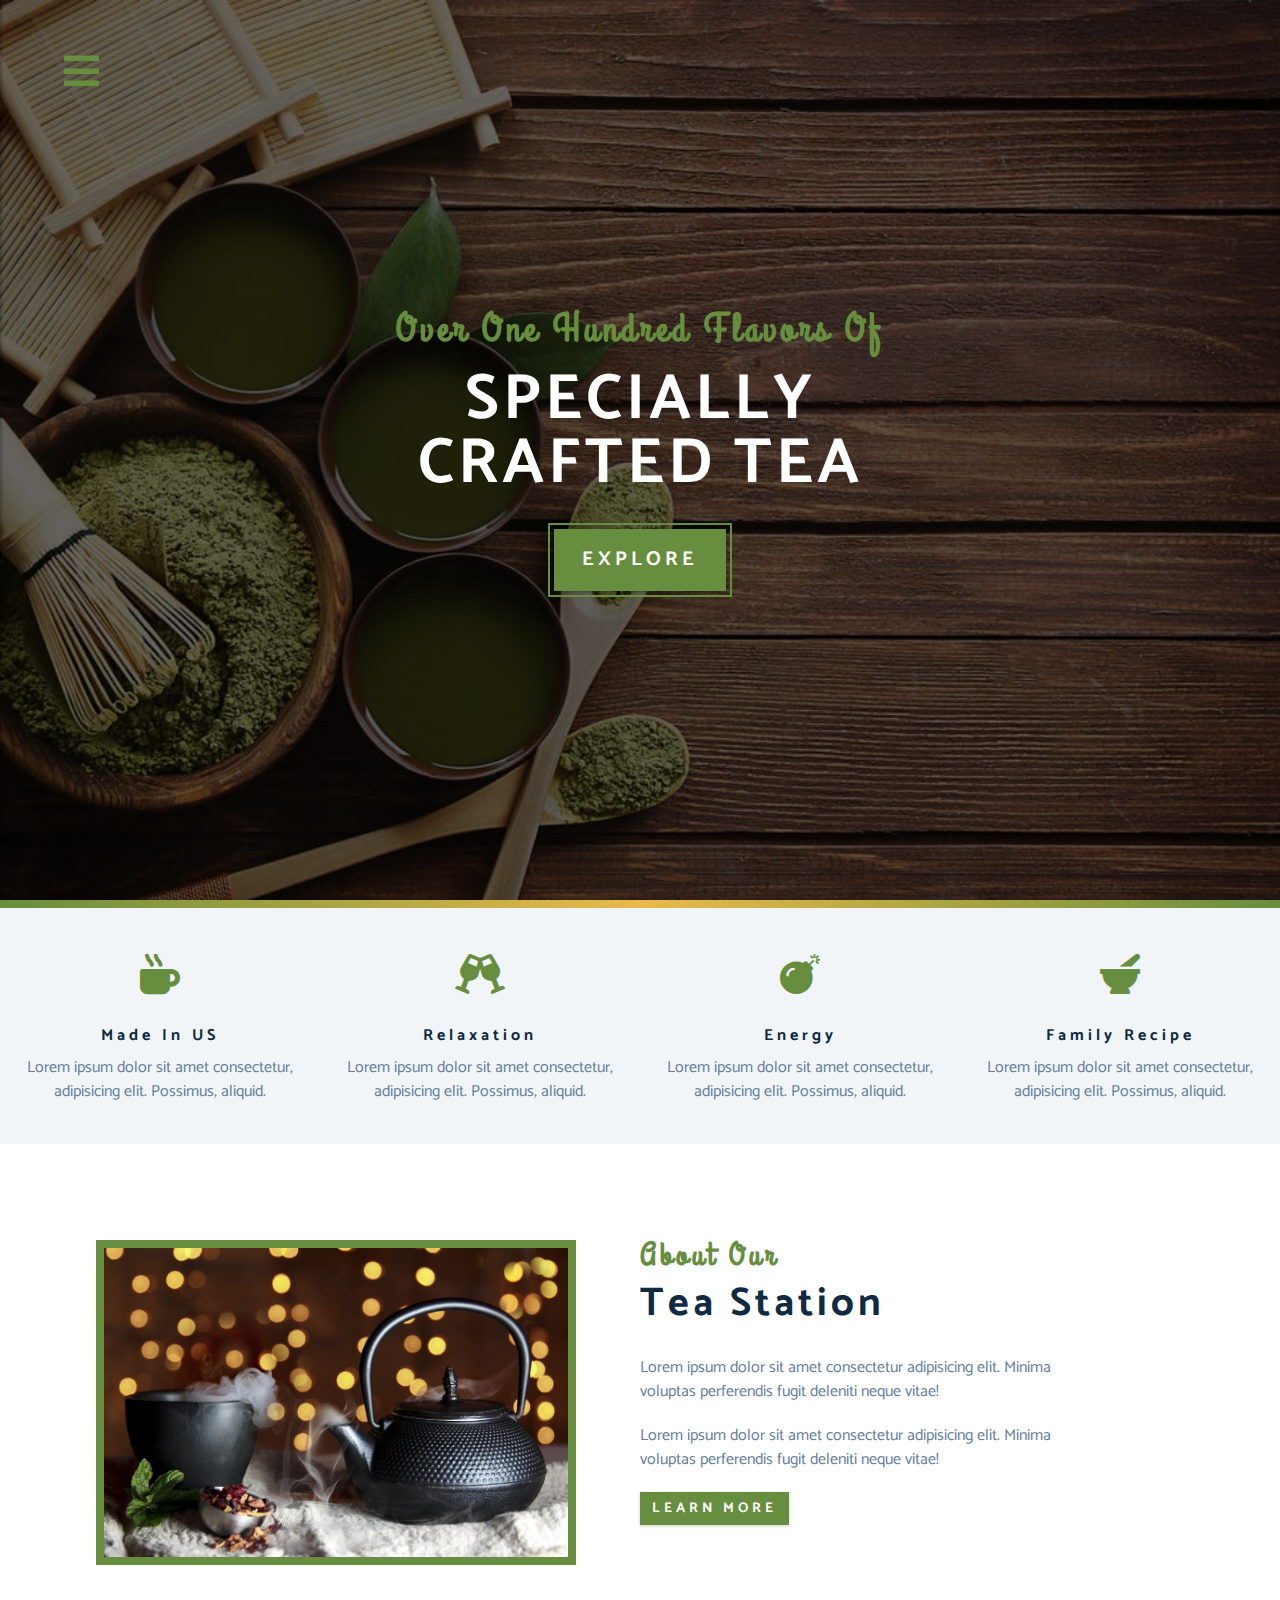
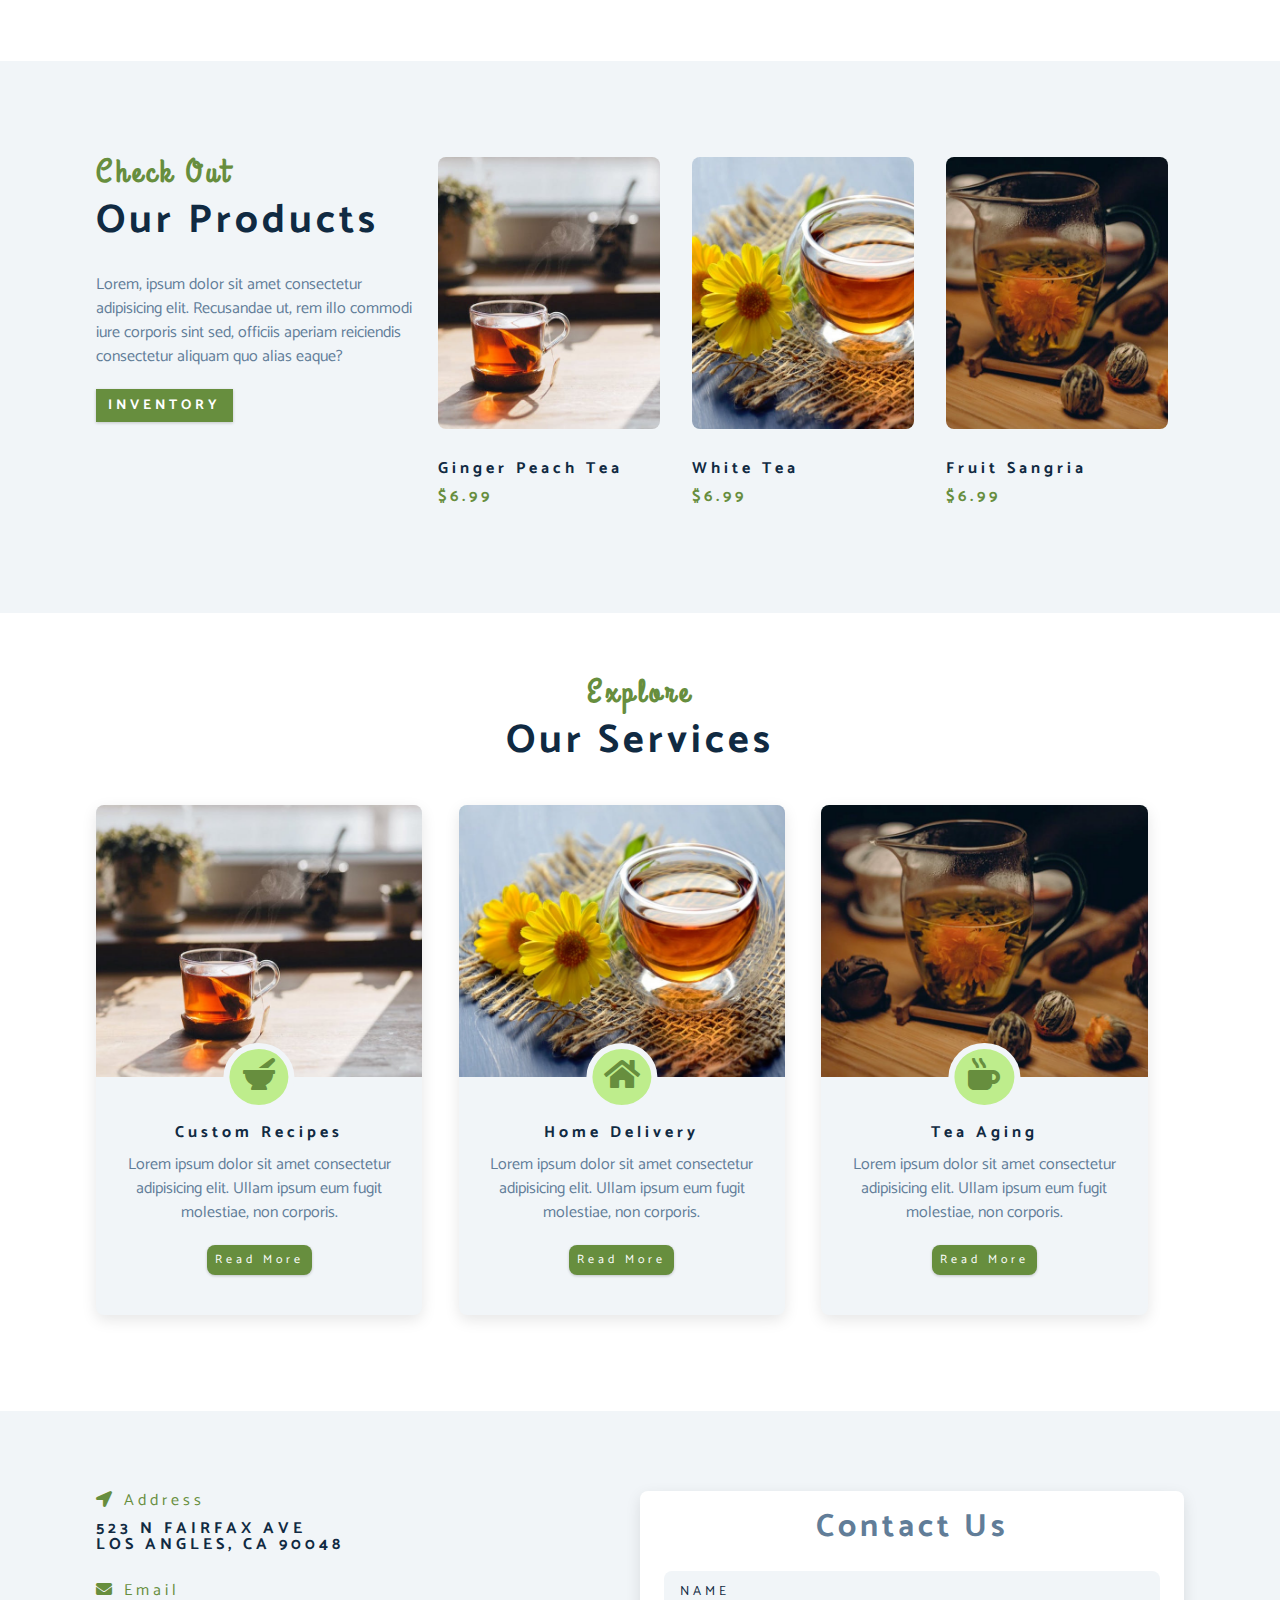
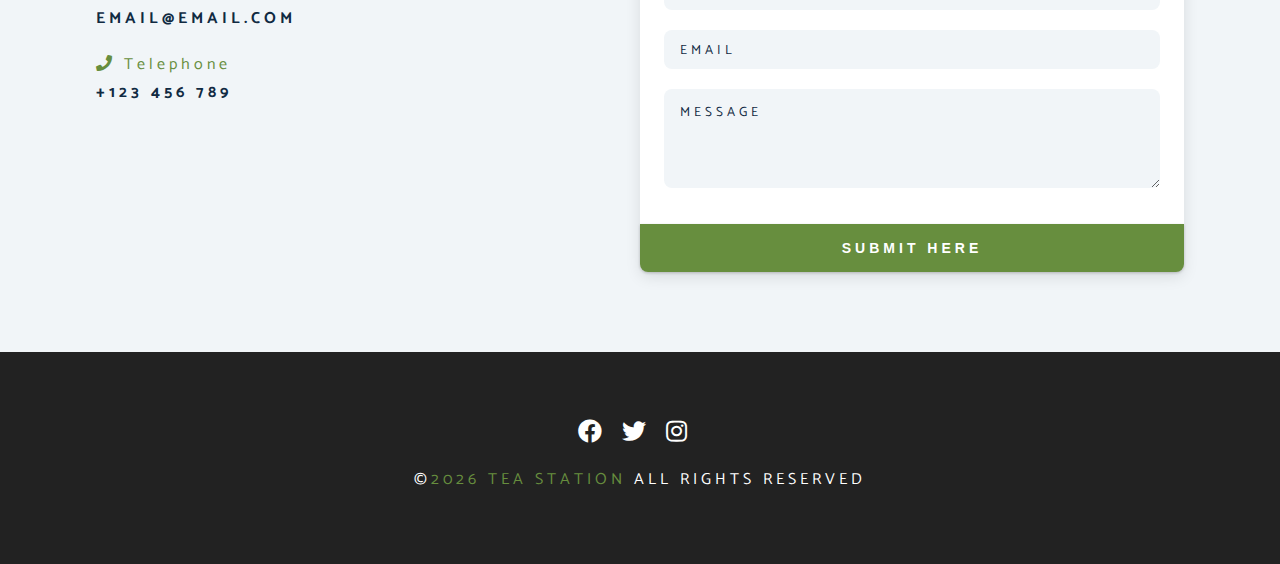
<file: index.html>
<!DOCTYPE html>
<html lang="en">
  <head>
    <meta charset="UTF-8" />
    <meta name="viewport" content="width=device-width, initial-scale=1.0" />
    <meta http-equiv="X-UA-Compatible" content="ie=edge" />
    <title>Tea Station || Home</title>
    <!-- font-awesome -->
    <link
      rel="stylesheet"
      href="./fontawesome-free-5.12.1-web/css/all.min.css"
    />
    <!--  css -->
    <link rel="stylesheet" href="./css/styles.css" />
  </head>
  <body>
    <!-- navbar -->
    <span class="nav-btn" id="nav-btn">
      <i class="fas fa-bars"></i>
    </span>
    <nav class="navbar" id="navbar">
      <div class="navbar-header">
        <span class="nav-close" id="nav-close">
          <i class="fas fa-times"></i>
        </span>
      </div>
      <ul class="nav-items">
        <li><a href="index.html" class="nav-link">home</a></li>
        <li><a href="skills.html" class="nav-link">skills</a></li>
        <li><a href="about.html" class="nav-link">about</a></li>
        <li><a href="products.html" class="nav-link">products</a></li>
      </ul>
    </nav>
    <!-- header -->
    <header class="header">
      <div class="banner">
        <h2>Over one hundred flavors of</h2>
        <h1>
          specially <br />
          crafted tea
        </h1>
        <a href="skills.html" class="btn banner-btn"> explore </a>
      </div>
    </header>
    <!-- end of header -->
    <div class="content-divider"></div>
    <!-- skills -->
    <section class="skills clearfix">
      <!-- jedan skill -->
      <article class="skill">
        <span class="skill-icon"><i class="fas fa-mug-hot"></i></span>
        <h4 class="skill-title">made in US</h4>
        <p class="skill-text">
          Lorem ipsum dolor sit amet consectetur, adipisicing elit. Possimus,
          aliquid.
        </p>
      </article>
      <!-- kraj jedan skill -->
      <!-- drugi skill -->
      <article class="skill">
        <span class="skill-icon"><i class="fas fa-glass-cheers"></i></span>
        <h4 class="skill-title">relaxation</h4>
        <p class="skill-text">
          Lorem ipsum dolor sit amet consectetur, adipisicing elit. Possimus,
          aliquid.
        </p>
      </article>
      <!-- kraj drugi skill -->
      <!-- treci skill -->
      <article class="skill">
        <span class="skill-icon"><i class="fas fa-bomb"></i></span>
        <h4 class="skill-title">energy</h4>
        <p class="skill-text">
          Lorem ipsum dolor sit amet consectetur, adipisicing elit. Possimus,
          aliquid.
        </p>
      </article>
      <!-- kraj treci skill -->
      <!-- cetvrti skill -->
      <article class="skill">
        <span class="skill-icon"><i class="fas fa-mortar-pestle"></i></span>
        <h4 class="skill-title">family recipe</h4>
        <p class="skill-text">
          Lorem ipsum dolor sit amet consectetur, adipisicing elit. Possimus,
          aliquid.
        </p>
      </article>
      <!-- kraj cetvrti skill -->
    </section>
    <!-- end of skills -->
    <!-- about -->
    <section>
      <div class="section-center clearfix">
        <!-- about img -->
        <article class="about-img">
          <div class="about-picture-container">
            <img
              src="./images/about-bcg.jpeg"
              alt="tea kettle"
              class="about-picture"
            />
          </div>
        </article>
        <!-- about info -->
        <article class="about-info">
          <div class="section-title">
            <h3>about our</h3>
            <h2>tea station</h2>
          </div>
          <p class="about-text">
            Lorem ipsum dolor sit amet consectetur adipisicing elit. Minima
            voluptas perferendis fugit deleniti neque vitae!
          </p>
          <p class="about-text">
            Lorem ipsum dolor sit amet consectetur adipisicing elit. Minima
            voluptas perferendis fugit deleniti neque vitae!
          </p>
          <a href="about.html" class="btn">learn more</a>
        </article>
      </div>
    </section>
    <!-- kraj about -->
    <!-- produkti -->
    <section class="products">
      <div class="section-center clearfix">
        <article class="products-info">
          <div class="section-title">
            <h3>check out</h3>
            <h2>our products</h2>
          </div>
          <p class="product-text">
            Lorem, ipsum dolor sit amet consectetur adipisicing elit. Recusandae
            ut, rem illo commodi iure corporis sint sed, officiis aperiam
            reiciendis consectetur aliquam quo alias eaque?
          </p>
          <a href="products.html" class="btn">inventory</a>
        </article>
        <article class="products-inventory clearfix">
          <!-- single product -->
          <div class="product">
            <img src="./images/product-1.jpeg" alt="" class="product-img" />
            <h4 class="product-title">ginger peach tea</h4>
            <h4 class="product-price">$6.99</h4>
          </div>
          <!-- end of single product -->
          <!-- single product -->
          <div class="product">
            <img src="./images/product-2.jpeg" alt="" class="product-img" />
            <h4 class="product-title">white tea</h4>
            <h4 class="product-price">$6.99</h4>
          </div>
          <!-- end of single product -->
          <!-- single product -->
          <div class="product">
            <img src="./images/product-3.jpeg" alt="" class="product-img" />
            <h4 class="product-title">fruit sangria</h4>
            <h4 class="product-price">$6.99</h4>
          </div>
          <!-- end of single product -->
        </article>
      </div>
    </section>
    <!-- kraj produkti -->
    <!-- services sekcija -->
    <section class="services">
      <div class="section-title services-title">
        <h3>explore</h3>
        <h2>our services</h2>
      </div>
    </section>
    <div class="section-center clearfix">
      <!-- single card -->
      <article class="service-card">
        <!-- img container -->
        <div class="service-img-container">
          <img
            src="./images/product-1.jpeg"
            alt="single service"
            class="service-img"
          />
          <!-- service icon -->
          <span class="service-icon">
            <i class="fas fa-mortar-pestle fa-fw"></i>
          </span>
        </div>
        <div class="service-info">
          <h4>custom recipes</h4>
          <p>
            Lorem ipsum dolor sit amet consectetur adipisicing elit. Ullam ipsum
            eum fugit molestiae, non corporis.
          </p>
          <a href="products.html" class="btn service-btn">read more</a>
        </div>
      </article>
      <!-- end of single card -->
      <!-- single card -->
      <article class="service-card">
        <!-- img container -->
        <div class="service-img-container">
          <img
            src="./images/product-2.jpeg"
            alt="single service"
            class="service-img"
          />
          <!-- service icon -->
          <span class="service-icon">
            <i class="fas fa-home fa-fw"></i>
          </span>
        </div>
        <div class="service-info">
          <h4>home delivery</h4>
          <p>
            Lorem ipsum dolor sit amet consectetur adipisicing elit. Ullam ipsum
            eum fugit molestiae, non corporis.
          </p>
          <a href="products.html" class="btn service-btn">read more</a>
        </div>
      </article>
      <!-- end of single card -->
      <!-- single card -->
      <article class="service-card">
        <!-- img container -->
        <div class="service-img-container">
          <img
            src="./images/product-3.jpeg"
            alt="single service"
            class="service-img"
          />
          <!-- service icon -->
          <span class="service-icon">
            <i class="fas fa-mug-hot fa-fw"></i>
          </span>
        </div>
        <div class="service-info">
          <h4>tea aging</h4>
          <p>
            Lorem ipsum dolor sit amet consectetur adipisicing elit. Ullam ipsum
            eum fugit molestiae, non corporis.
          </p>
          <a href="products.html" class="btn service-btn">read more</a>
        </div>
      </article>
      <!-- end of single card -->
    </div>
    <!-- end of services sekcija -->
    <!-- contact -->
    <section class="contact">
      <div class="section-center clearfix">
        <!-- contact form -->
        <article class="contact-info">
          <!-- ci -->
          <div class="contact-item">
            <h4 class="contact-title">
              <span class="contact-icon">
                <i class="fas fa-location-arrow"></i>
              </span>
              address
            </h4>
            <h4 class="contact-text">
              523 N Fairfax Ave <br />
              Los Angles, CA 90048
            </h4>
          </div>
          <!-- end of ci -->
          <!-- ci -->
          <div class="contact-item">
            <h4 class="contact-title">
              <span class="contact-icon">
                <i class="fas fa-envelope"></i>
              </span>
              email
            </h4>
            <h4 class="contact-text">email@email.com</h4>
          </div>
          <!-- end of ci -->
          <!-- ci -->
          <div class="contact-item">
            <h4 class="contact-title">
              <span class="contact-icon">
                <i class="fas fa-phone"></i>
              </span>
              telephone
            </h4>
            <h4 class="contact-text">+123 456 789</h4>
          </div>
          <!-- end of ci -->
        </article>
        <!-- contact form -->
        <article class="contact-form">
          <h3>contact us</h3>
          <form>
            <div class="form-group">
              <!-- inputs -->
              <input
                type="text"
                placeholder="name"
                class="form-control"
                name="name"
              />
              <input
                type="email"
                placeholder="email"
                class="form-control"
                name="email"
              />
              <textarea
                name="message"
                placeholder="message"
                class="form-control"
                rows="5"
              ></textarea>
            </div>
            <!-- btn -->
            <button type="submit" class="submit-btn btn">submit here</button>
          </form>
        </article>
      </div>
    </section>
    <!-- end of contact -->
    <!-- footer -->
    <footer class="footer">
      <div class="section-center">
        <div class="social-icons">
          <!-- social icon -->
          <a href="#" class="social-icon"><i class="fab fa-facebook"></i></a>
          <!-- end of -->
          <!-- social icon -->
          <a href="#" class="social-icon"><i class="fab fa-twitter"></i></a>
          <!-- end of -->
          <!-- social icon -->
          <a href="#" class="social-icon"><i class="fab fa-instagram"></i></a>
          <!-- end of -->
        </div>
        <h4 class="footer-text">
          &copy;<span id="date"></span> <span>tea station</span> all rights
          reserved
        </h4>
      </div>
    </footer>
    <script src="./app.js"></script>
  </body>
</html>
</file>
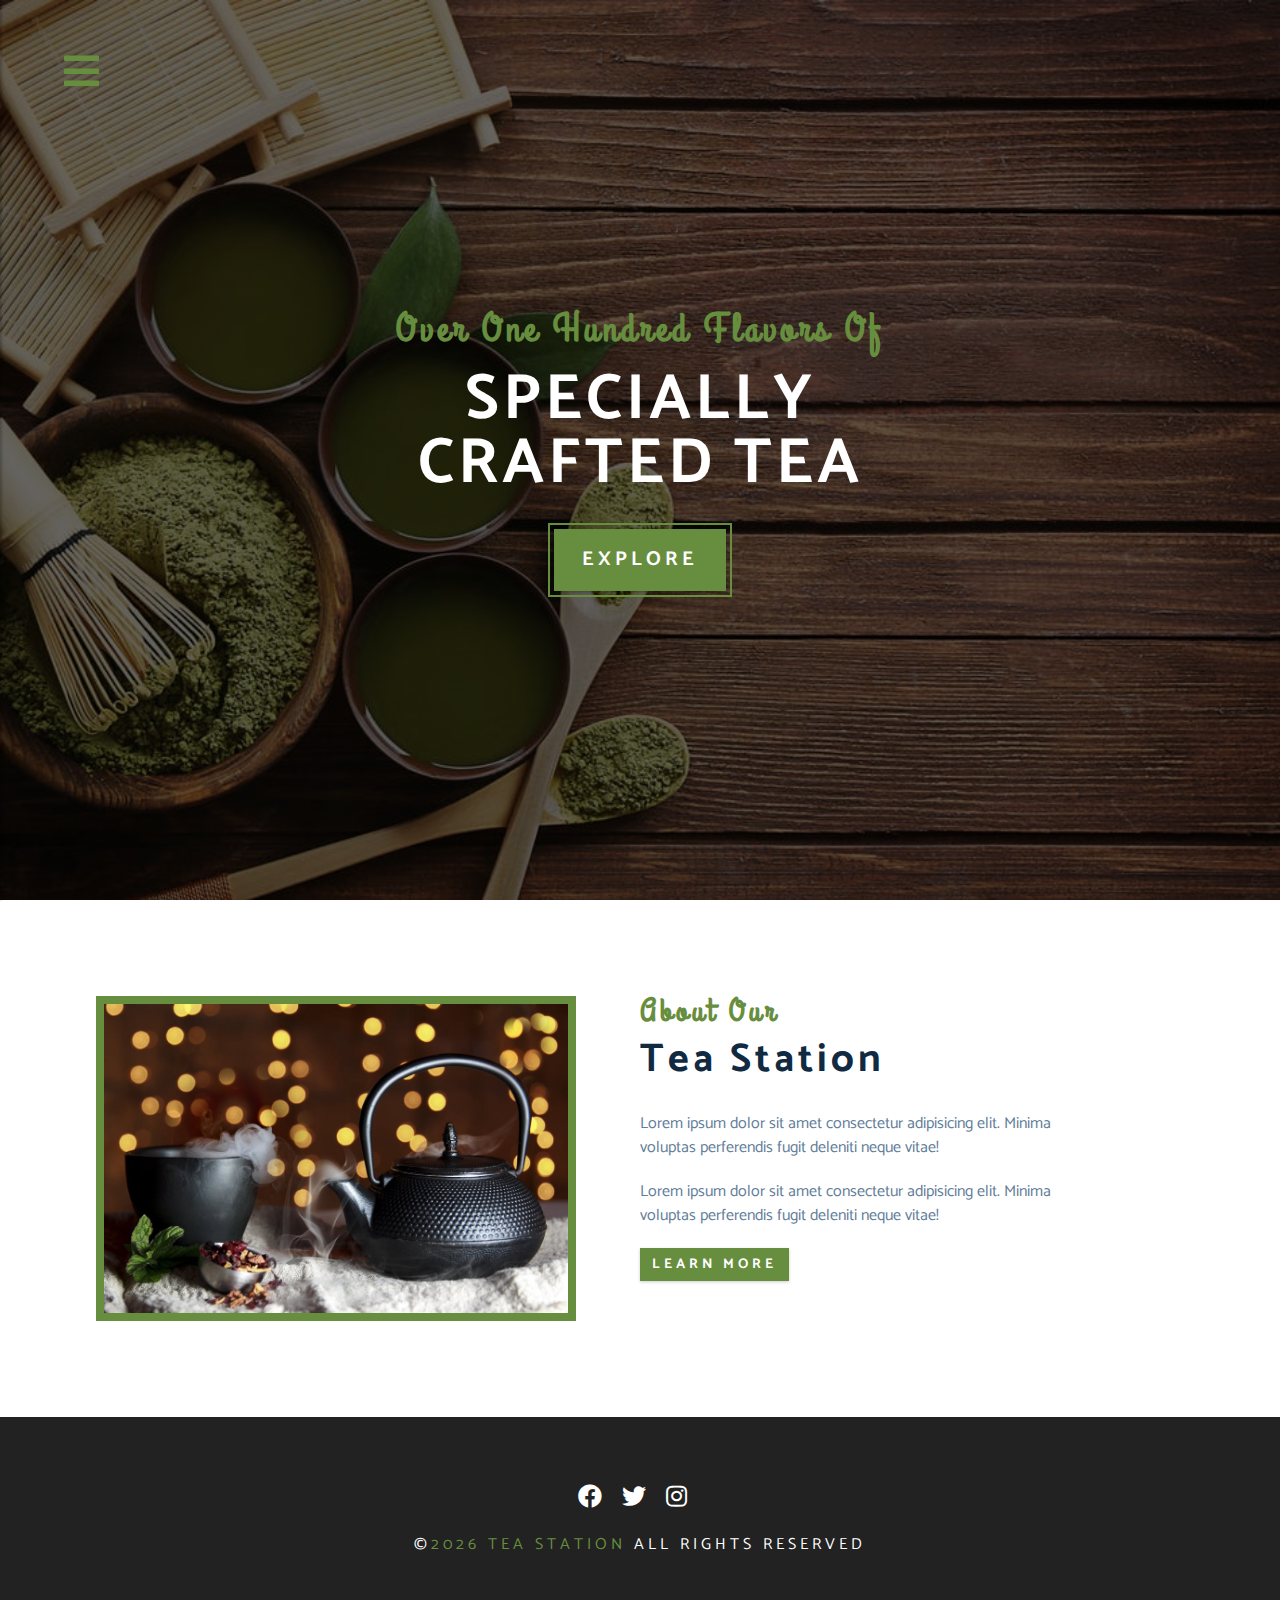
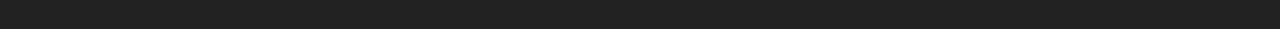
<file: about.html>
<!DOCTYPE html>
<html lang="en">
  <head>
    <meta charset="UTF-8" />
    <meta name="viewport" content="width=device-width, initial-scale=1.0" />
    <meta http-equiv="X-UA-Compatible" content="ie=edge" />
    <title>Tea Station || About</title>
    <!-- font-awesome -->
    <link
      rel="stylesheet"
      href="./fontawesome-free-5.12.1-web/css/all.min.css"
    />
    <!--  css -->
    <link rel="stylesheet" href="./css/styles.css" />
  </head>
  <body>
    <!-- navbar -->
    <span class="nav-btn" id="nav-btn">
      <i class="fas fa-bars"></i>
    </span>
    <nav class="navbar" id="navbar">
      <div class="navbar-header">
        <span class="nav-close" id="nav-close">
          <i class="fas fa-times"></i>
        </span>
      </div>
      <ul class="nav-items">
        <li><a href="index.html" class="nav-link">home</a></li>
        <li><a href="skills.html" class="nav-link">skills</a></li>
        <li><a href="about.html" class="nav-link">about</a></li>
        <li><a href="products.html" class="nav-link">products</a></li>
      </ul>
    </nav>
    <!-- header -->
    <header class="header">
      <div class="banner">
        <h2>Over one hundred flavors of</h2>
        <h1>
          specially <br />
          crafted tea
        </h1>
        <a href="skills.html" class="btn banner-btn"> explore </a>
      </div>
    </header>
    <!-- end of header -->
    <!-- about -->
    <section>
      <div class="section-center clearfix">
        <!-- about img -->
        <article class="about-img">
          <div class="about-picture-container">
            <img
              src="./images/about-bcg.jpeg"
              alt="tea kettle"
              class="about-picture"
            />
          </div>
        </article>
        <!-- about info -->
        <article class="about-info">
          <div class="section-title">
            <h3>about our</h3>
            <h2>tea station</h2>
          </div>
          <p class="about-text">
            Lorem ipsum dolor sit amet consectetur adipisicing elit. Minima
            voluptas perferendis fugit deleniti neque vitae!
          </p>
          <p class="about-text">
            Lorem ipsum dolor sit amet consectetur adipisicing elit. Minima
            voluptas perferendis fugit deleniti neque vitae!
          </p>
          <a href="about.html" class="btn">learn more</a>
        </article>
      </div>
    </section>
    <!-- kraj about -->
    <!-- footer -->
    <footer class="footer">
      <div class="section-center">
        <div class="social-icons">
          <!-- social icon -->
          <a href="#" class="social-icon"><i class="fab fa-facebook"></i></a>
          <!-- end of -->
          <!-- social icon -->
          <a href="#" class="social-icon"><i class="fab fa-twitter"></i></a>
          <!-- end of -->
          <!-- social icon -->
          <a href="#" class="social-icon"><i class="fab fa-instagram"></i></a>
          <!-- end of -->
        </div>
        <h4 class="footer-text">
          &copy;<span id="date"></span> <span>tea station</span> all rights
          reserved
        </h4>
      </div>
    </footer>
    <script src="./app.js"></script>
  </body>
</html>
</file>
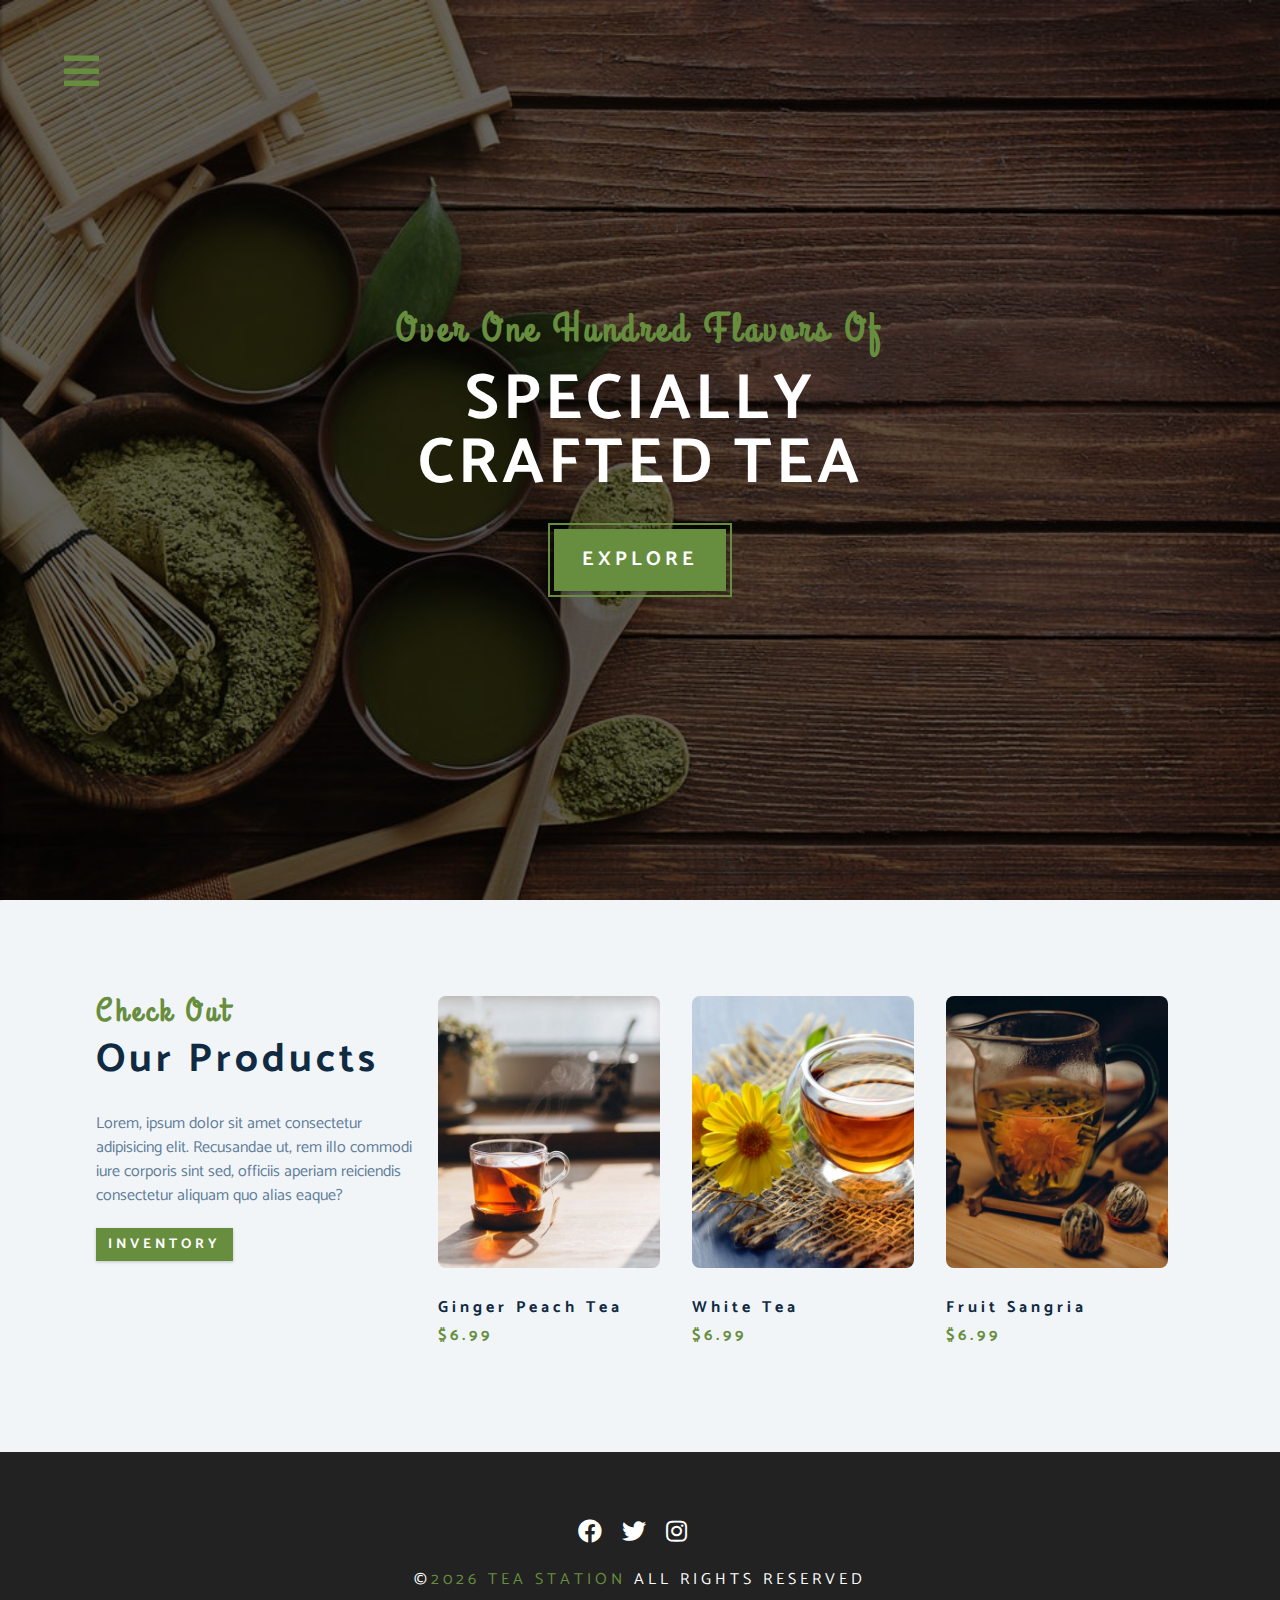
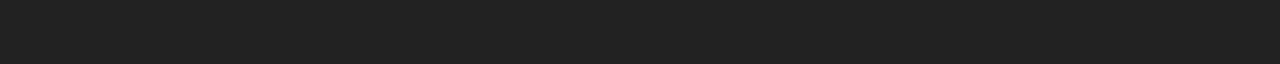
<file: products.html>
<!DOCTYPE html>
<html lang="en">
  <head>
    <meta charset="UTF-8" />
    <meta name="viewport" content="width=device-width, initial-scale=1.0" />
    <meta http-equiv="X-UA-Compatible" content="ie=edge" />
    <title>Tea Station || Products</title>
    <!-- font-awesome -->
    <link
      rel="stylesheet"
      href="./fontawesome-free-5.12.1-web/css/all.min.css"
    />
    <!--  css -->
    <link rel="stylesheet" href="./css/styles.css" />
  </head>
  <body>
    <!-- navbar -->
    <span class="nav-btn" id="nav-btn">
      <i class="fas fa-bars"></i>
    </span>
    <nav class="navbar" id="navbar">
      <div class="navbar-header">
        <span class="nav-close" id="nav-close">
          <i class="fas fa-times"></i>
        </span>
      </div>
      <ul class="nav-items">
        <li><a href="index.html" class="nav-link">home</a></li>
        <li><a href="skills.html" class="nav-link">skills</a></li>
        <li><a href="about.html" class="nav-link">about</a></li>
        <li><a href="products.html" class="nav-link">products</a></li>
      </ul>
    </nav>
    <!-- header -->
    <header class="header">
      <div class="banner">
        <h2>Over one hundred flavors of</h2>
        <h1>
          specially <br />
          crafted tea
        </h1>
        <a href="skills.html" class="btn banner-btn"> explore </a>
      </div>
    </header>
    <!-- end of header -->
    <!-- produkti -->
    <section class="products">
      <div class="section-center clearfix">
        <article class="products-info">
          <div class="section-title">
            <h3>check out</h3>
            <h2>our products</h2>
          </div>
          <p class="product-text">
            Lorem, ipsum dolor sit amet consectetur adipisicing elit. Recusandae
            ut, rem illo commodi iure corporis sint sed, officiis aperiam
            reiciendis consectetur aliquam quo alias eaque?
          </p>
          <a href="products.html" class="btn">inventory</a>
        </article>
        <article class="products-inventory clearfix">
          <!-- single product -->
          <div class="product">
            <img src="./images/product-1.jpeg" alt="" class="product-img" />
            <h4 class="product-title">ginger peach tea</h4>
            <h4 class="product-price">$6.99</h4>
          </div>
          <!-- end of single product -->
          <!-- single product -->
          <div class="product">
            <img src="./images/product-2.jpeg" alt="" class="product-img" />
            <h4 class="product-title">white tea</h4>
            <h4 class="product-price">$6.99</h4>
          </div>
          <!-- end of single product -->
          <!-- single product -->
          <div class="product">
            <img src="./images/product-3.jpeg" alt="" class="product-img" />
            <h4 class="product-title">fruit sangria</h4>
            <h4 class="product-price">$6.99</h4>
          </div>
          <!-- end of single product -->
        </article>
      </div>
    </section>
    <!-- kraj produkti -->
    <!-- footer -->
    <footer class="footer">
      <div class="section-center">
        <div class="social-icons">
          <!-- social icon -->
          <a href="#" class="social-icon"><i class="fab fa-facebook"></i></a>
          <!-- end of -->
          <!-- social icon -->
          <a href="#" class="social-icon"><i class="fab fa-twitter"></i></a>
          <!-- end of -->
          <!-- social icon -->
          <a href="#" class="social-icon"><i class="fab fa-instagram"></i></a>
          <!-- end of -->
        </div>
        <h4 class="footer-text">
          &copy;<span id="date"></span> <span>tea station</span> all rights
          reserved
        </h4>
      </div>
    </footer>
    <script src="./app.js"></script>
  </body>
</html>
</file>
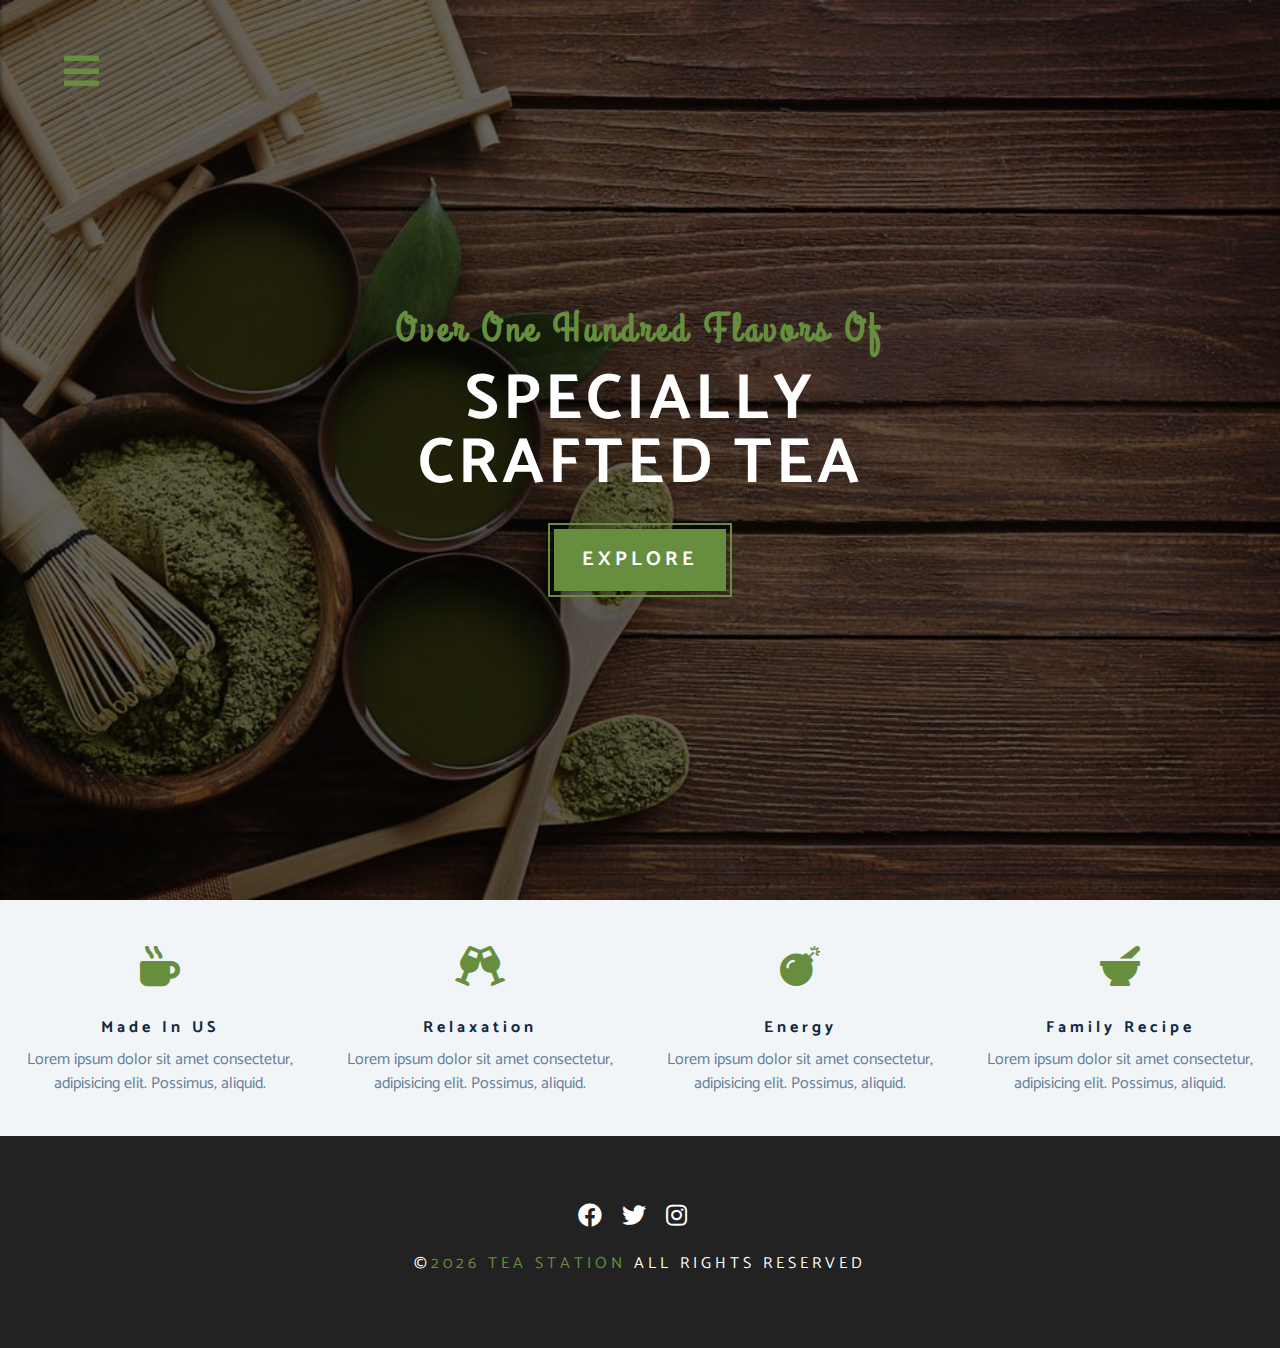
<file: skills.html>
<!DOCTYPE html>
<html lang="en">
  <head>
    <meta charset="UTF-8" />
    <meta name="viewport" content="width=device-width, initial-scale=1.0" />
    <meta http-equiv="X-UA-Compatible" content="ie=edge" />
    <title>Tea Station || Skills</title>
    <!-- font-awesome -->
    <link
      rel="stylesheet"
      href="./fontawesome-free-5.12.1-web/css/all.min.css"
    />
    <!--  css -->
    <link rel="stylesheet" href="./css/styles.css" />
  </head>
  <body>
    <!-- navbar -->
    <span class="nav-btn" id="nav-btn">
      <i class="fas fa-bars"></i>
    </span>
    <nav class="navbar" id="navbar">
      <div class="navbar-header">
        <span class="nav-close" id="nav-close">
          <i class="fas fa-times"></i>
        </span>
      </div>
      <ul class="nav-items">
        <li><a href="index.html" class="nav-link">home</a></li>
        <li><a href="skills.html" class="nav-link">skills</a></li>
        <li><a href="about.html" class="nav-link">about</a></li>
        <li><a href="products.html" class="nav-link">products</a></li>
      </ul>
    </nav>
    <!-- header -->
    <header class="header">
      <div class="banner">
        <h2>Over one hundred flavors of</h2>
        <h1>
          specially <br />
          crafted tea
        </h1>
        <a href="skills.html" class="btn banner-btn"> explore </a>
      </div>
    </header>
    <!-- end of header -->
    <!-- skills -->
    <section class="skills clearfix">
      <!-- jedan skill -->
      <article class="skill">
        <span class="skill-icon"><i class="fas fa-mug-hot"></i></span>
        <h4 class="skill-title">made in US</h4>
        <p class="skill-text">
          Lorem ipsum dolor sit amet consectetur, adipisicing elit. Possimus,
          aliquid.
        </p>
      </article>
      <!-- kraj jedan skill -->
      <!-- drugi skill -->
      <article class="skill">
        <span class="skill-icon"><i class="fas fa-glass-cheers"></i></span>
        <h4 class="skill-title">relaxation</h4>
        <p class="skill-text">
          Lorem ipsum dolor sit amet consectetur, adipisicing elit. Possimus,
          aliquid.
        </p>
      </article>
      <!-- kraj drugi skill -->
      <!-- treci skill -->
      <article class="skill">
        <span class="skill-icon"><i class="fas fa-bomb"></i></span>
        <h4 class="skill-title">energy</h4>
        <p class="skill-text">
          Lorem ipsum dolor sit amet consectetur, adipisicing elit. Possimus,
          aliquid.
        </p>
      </article>
      <!-- kraj treci skill -->
      <!-- cetvrti skill -->
      <article class="skill">
        <span class="skill-icon"><i class="fas fa-mortar-pestle"></i></span>
        <h4 class="skill-title">family recipe</h4>
        <p class="skill-text">
          Lorem ipsum dolor sit amet consectetur, adipisicing elit. Possimus,
          aliquid.
        </p>
      </article>
      <!-- kraj cetvrti skill -->
    </section>
    <!-- end of skills -->
    <!-- footer -->
    <footer class="footer">
      <div class="section-center">
        <div class="social-icons">
          <!-- social icon -->
          <a href="#" class="social-icon"><i class="fab fa-facebook"></i></a>
          <!-- end of -->
          <!-- social icon -->
          <a href="#" class="social-icon"><i class="fab fa-twitter"></i></a>
          <!-- end of -->
          <!-- social icon -->
          <a href="#" class="social-icon"><i class="fab fa-instagram"></i></a>
          <!-- end of -->
        </div>
        <h4 class="footer-text">
          &copy;<span id="date"></span> <span>tea station</span> all rights
          reserved
        </h4>
      </div>
    </footer>
    <script src="./app.js"></script>
  </body>
</html>
</file>
<file: css/styles.css>
@import url("https://fonts.googleapis.com/css?family=Catamaran:400,700|Grand+Hotel");

/* 
==============
Variables
==============
*/
:root {
  --clr-primary: #678e3e;
  --clr-primary-light: #beed8c;
  --clr-grey-1: #102a42;
  --clr-grey-5: #617d98;
  --clr-grey-10: #f1f5f8;
  --clr-white: #fff;
  --ff-primary: "Catamaran", sans-serif;
  --ff-secondary: "Grand Hotel", cursive;
  --transition: all 0.3s linear;
  --spacing: 0.25rem;
  --radius: 0.5rem;
}
* {
  margin: 0;
  padding: 0;
  box-sizing: border-box;
}
body {
  font-family: var(--ff-primary);
  background: var(--clr-white);
  color: var(--clr-grey-1);
  line-height: 1.5;
  font-size: 0.875rem;
}
a {
  text-decoration: none;
}
img {
  width: 100%;
  display: block;
}
h1,
h2,
h3,
h4 {
  letter-spacing: var(--spacing);
  text-transform: capitalize;
  line-height: 1.25;
  margin-bottom: 0.75rem;
}
h1 {
  font-size: 3rem;
}
h2 {
  font-size: 2rem;
}
h3 {
  font-size: 1.5rem;
}
h4 {
  font-size: 0.875rem;
}
p {
  margin-bottom: 1.25rem;
}
@media screen and (min-width: 800px) {
  h1 {
    font-size: 4rem;
  }
  h2 {
    font-size: 2.5rem;
  }
  h3 {
    font-size: 2rem;
  }
  h4 {
    font-size: 1rem;
  }
  body {
    font-size: 1rem;
  }
  h1,
  h2,
  h3,
  h4 {
    line-height: 1;
  }
}
.btn {
  text-transform: uppercase;
  background: var(--clr-primary);
  color: var(--clr-white);
  padding: 0.375rem 0.75rem;
  letter-spacing: var(--spacing);
  display: inline-block;
  font-weight: 700;
  transition: var(--transition);
  font-size: 0.875rem;
  border: none;
  cursor: pointer;
  box-shadow: 0 1px 3px rgba(0, 0, 0, 0.2);
}
.btn:hover {
  color: var(--clr-primary);
  background: var(--clr-primary-light);
}
.clearfix::after,
.clearfix::before {
  content: "";
  clear: both;
  display: table;
}
.section-title h3 {
  font-family: var(--ff-secondary);
  color: var(--clr-primary);
}
.section-title {
  margin-bottom: 2rem;
}
.section-center {
  padding: 4rem 0;
  width: 85vw;
  margin: 0 auto;
  max-width: 1170px;
}
@media svreen and (min-width: 992px) {
  .section-center {
    width: 95vw;
    padding: 4rem 1rem;
  }
}

/* more global styles */
/* 
==============
NAV
==============
*/
.nav-btn {
  position: fixed;
  top: 5%;
  left: 5%;
  font-size: 2.5rem;
  color: var(--clr-primary);
  z-index: 5;
  cursor: pointer;
  /* animacija */
  animation: bounce 2s ease-in-out infinite;
}
@keyframes bounce {
  0% {
    transform: scale(1);
  }
  50% {
    transform: scale(2);
  }
  100% {
    transform: scale(1);
  }
}
@keyframes slideFromRight {
  0% {
    transform: translateX(1000px);
    opacity: 0;
  }
  50% {
    transform: translateX(-200px);
    opacity: 0.5;
  }
  75% {
    transform: translateX(50px);
    opacity: 0.75;
  }
  100% {
    transform: translateX(0px);
    opacity: 1;
  }
}
@keyframes slideFromLeft {
  0% {
    transform: translateX(-1000px);
    opacity: 0;
  }
  50% {
    transform: translateX(200px);
    opacity: 0.5;
  }
  75% {
    transform: translateX(-50px);
    opacity: 0.75;
  }
  100% {
    transform: translateX(0px);
    opacity: 1;
  }
}
@keyframes btnAn {
  0% {
    transform: scale(1.5);
    opacity: 0;
  }
  50% {
    transform: scale(2);
    opacity: 0.5;
  }
  100% {
    transform: scale(1);
    opacity: 1;
  }
}
.navbar {
  position: fixed;
  background: var(--clr-grey-10);
  z-index: 6;
  top: 0;
  left: 0;
  width: 100%;
  height: 100%;
  box-shadow: 2px 0 2px rgba(0, 0, 0, 0.2);
  transition: var(--transition);
  /* hide navbar */
  transform: translateX(-100%);
}
.showNav {
  transform: translate(0);
}
.navbar-header {
  text-align: right;
  padding-right: 1rem;
}
.nav-close {
  font-size: 2.5rem;
  cursor: pointer;
  color: #f29c9c;
  transition: var(--transition);
}
.nav-close:hover {
  color: #bb2525;
}
.nav-items {
  list-style-type: none;
}
.nav-link {
  display: block;
  font-size: 1.5rem;
  padding: 0.25rem 1rem;
  text-transform: uppercase;
  letter-spacing: var(--spacing);
  color: var(--clr-grey-5);
  transition: var(--transition);
}
.nav-link:hover {
  background: var(--clr-primary-light);
  color: var(--clr-primary);
  padding-left: 1.5rem;
  border-left: 0.25rem solid var(--clr-primary);
}
@media screen and (min-width: 768px) {
  .navbar {
    width: 30vw;
    max-width: 30rem;
  }
}
/* 
==============
HEADER
==============
*/
.header {
  min-height: 100vh;
  background: linear-gradient(rgba(0, 0, 0, 0.6), rgba(0, 0, 0, 0.6)),
    url("../images/main-bcg.jpeg") center/cover no-repeat fixed;
  position: relative;
  /* ANIMACIJA */
  overflow-x: hidden;
}
.banner {
  width: 90vw;
  max-width: 1170px;
  position: absolute;
  top: 50%;
  left: 50%;
  transform: translate(-50%, -50%);
  text-align: center;
}
.banner h2 {
  font-family: var(--ff-secondary);
  color: var(--clr-primary);
  /* ANIMACIJA */
  animation: slideFromRight 2s ease-in-out;
}
.banner h1 {
  text-transform: uppercase;
  color: white;
  margin-top: 1.25rem;
  margin-bottom: 2rem;
  /* ANIMACIJA */
  animation: slideFromLeft 2s ease-in-out;
}
.banner-btn {
  outline: 0.125rem solid var(--clr-primary);
  outline-offset: 0.25rem;
  font-size: 1.25rem;
  padding: 1rem 1.75rem;
  animation: btnAn 2s ease-in-out;
}
/* content-divider */
.content-divider {
  height: 0.5rem;
  background: linear-gradient(
    to left,
    var(--clr-primary),
    #e9b949,
    var(--clr-primary)
  );
}
/* 
==============
SKILLS
==============
*/
.skills {
  background: var(--clr-grey-10);
}
.skill {
  padding: 2.5rem 0;
  text-align: center;
  transition: var(--transition);
}
.skill-icon {
  font-size: 2.5rem;
  margin-bottom: 1.25rem;
  transition: var(--transition);
  display: inline-block;
  color: var(--clr-primary);
}
.skill-text {
  color: var(--clr-grey-5);
  max-width: 17rem;
  margin: 0 auto;
}
.skill:hover {
  background: var(--clr-white);
  box-shadow: 0 2px var(--clr-primary);
}
.skill:hover .skill-icon {
  transform: translateY(-5px);
}
@media screen and (min-width: 576px) {
  .skill {
    float: left;
    width: 50%;
  }
}
@media screen and (min-width: 1200px) {
  .skill {
    width: 25%;
  }
}

/* 
==============
ABOUT
==============
*/
.about-img,
.about-info {
  padding: 2rem 0;
}
.about-picture-container {
  background: var(--clr-primary);
  border: 0.5rem solid var(--clr-primary);
  max-width: 30rem;
  overflow: hidden;
}
.about-picture {
  transition: var(--transition);
}

.about-picture-container:hover .about-picture {
  opacity: 0.5;
  transform: scale(1.2);
}
.about-text {
  max-width: 26rem;
  color: var(--clr-grey-5);
}
@media screen and (min-width: 992px) {
  .about-img,
  .about-info {
    float: left;
    width: 50%;
  }
}
/* 
==============
PRODUCTS
==============
*/
.products {
  background: var(--clr-grey-10);
}
.products article {
  padding: 2rem 0;
}
.product-text {
  color: var(--clr-grey-5);
  max-width: 26rem;
}
.product {
  margin-bottom: 2rem;
}
.product-img {
  border-radius: var(--radius);
  margin-bottom: 2rem;
  height: 17rem;
  object-fit: cover;
}
.product-price {
  color: var(--clr-primary);
}
@media screen and (min-width: 768px) {
  .product {
    float: left;
    width: 50%;
    padding-right: 2rem;
  }
}
@media screen and (min-width: 992px) {
  .product {
    width: 33.33%;
  }
}
@media screen and (min-width: 1200px) {
  .products-info {
    float: left;
    width: 30%;
  }
  .products-inventory {
    float: left;
    width: 70%;
  }
  .product {
    margin-bottom: 0;
    padding: 0 1rem;
  }
}
/* 
==============
SERVICES
==============
*/
.services-title {
  margin-top: 4rem;
  margin-bottom: -4rem;
  text-align: center;
}
.service-card {
  margin: 2rem 0;
  background: var(--clr-grey-10);
  border-radius: var(--radius);
  box-shadow: 0 5px 15px rgba(0, 0, 0, 0.1);
  transition: var(--transition);
}
.service-card:hover {
  box-shadow: 0 5px 15px rgba(0, 0, 0, 0.2);
  transform: scale(1.02);
}
.service-img {
  height: 17rem;
  object-fit: cover;
  border-top-left-radius: var(--radius);
  border-top-right-radius: var(--radius);
}
.service-info {
  text-align: center;
  padding: 3rem 1rem 2.5rem 1rem;
}
.service-info p {
  max-width: 20rem;
  color: var(--clr-grey-5);
  margin: 0 auto;
}
.service-btn {
  font-size: 0.75rem;
  text-transform: capitalize;
  padding: 0.375rem 0.5rem;
  border-radius: var(--radius);
  font-weight: 400;
  margin-top: 1.25rem;
}
@media screen and (min-width: 768px) {
  .service-card {
    float: left;
    width: 45%;
    margin-right: 5%;
  }
}
@media screen and (min-width: 992px) {
  .service-card {
    width: 30%;
    margin-right: 3.33%;
  }
}
.service-img-container {
  position: relative;
}
.service-icon {
  position: absolute;
  bottom: 0%;
  left: 50%;
  font-size: 2rem;
  color: var(--clr-primary);
  background: var(--clr-primary-light);
  padding: 0.25rem 0.6rem;
  border-radius: 50%;
  transform: translate(-50%, 50%);
  border: 0.375rem solid var(--clr-grey-10);
}
/* 
==============
CONTACT
==============
*/
.contact {
  background: var(--clr-grey-10);
}
.contact-form,
.contact-info {
  margin: 1rem 0;
}
.contact-item {
  margin-bottom: 1.75rem;
}
.contact-title {
  color: var(--clr-primary);
  font-weight: 400;
}
.contact-text {
  text-transform: uppercase;
}
.contact-form {
  background: var(--clr-white);
  border-radius: var(--radius);
  text-align: center;
  box-shadow: 0 5px 15px rgba(0, 0, 0, 0.1);
  transition: var(--transition);
  max-width: 35rem;
}
.contact-form:hover {
  box-shadow: 0 5px 15px rgba(0, 0, 0, 0.2);
}
.contact-form h3 {
  padding-top: 1.25rem;
  color: var(--clr-grey-5);
}
.form-group {
  padding: 1rem 1.5rem;
}
.form-control {
  display: block;
  width: 100%;
  padding: 0.75rem 1rem;
  border: none;
  margin-bottom: 1.25rem;
  background: var(--clr-grey-10);
  border-radius: var(--radius);
  text-transform: uppercase;
  letter-spacing: var(--spacing);
}
.form-control::placeholder {
  font-family: var(--ff-primary);
  color: var(--clr-grey-1);
  text-transform: uppercase;
  letter-spacing: var(--spacing);
}
.submit-btn {
  display: block;
  width: 100%;
  padding: 1rem;
  border-bottom-left-radius: var(--radius);
  border-bottom-right-radius: var(--radius);
}
@media screen and (min-width: 992px) {
  .contact-form,
  .contact-info {
    float: left;
    width: 50%;
  }
}
/* 
==============
FOOTER
==============
*/
.footer {
  background: #222;
  text-align: center;
}
.social-icon {
  color: var(--clr-white);
  font-size: 1.5rem;
  margin-right: 1rem;
  transition: var(--transition);
}
.social-icon:hover {
  color: var(--clr-primary);
}
.footer-text {
  margin-top: 1.25rem;
  text-transform: uppercase;
  font-weight: 400;
  color: var(--clr-white);
}
.footer span {
  color: var(--clr-primary);
}
</file>
